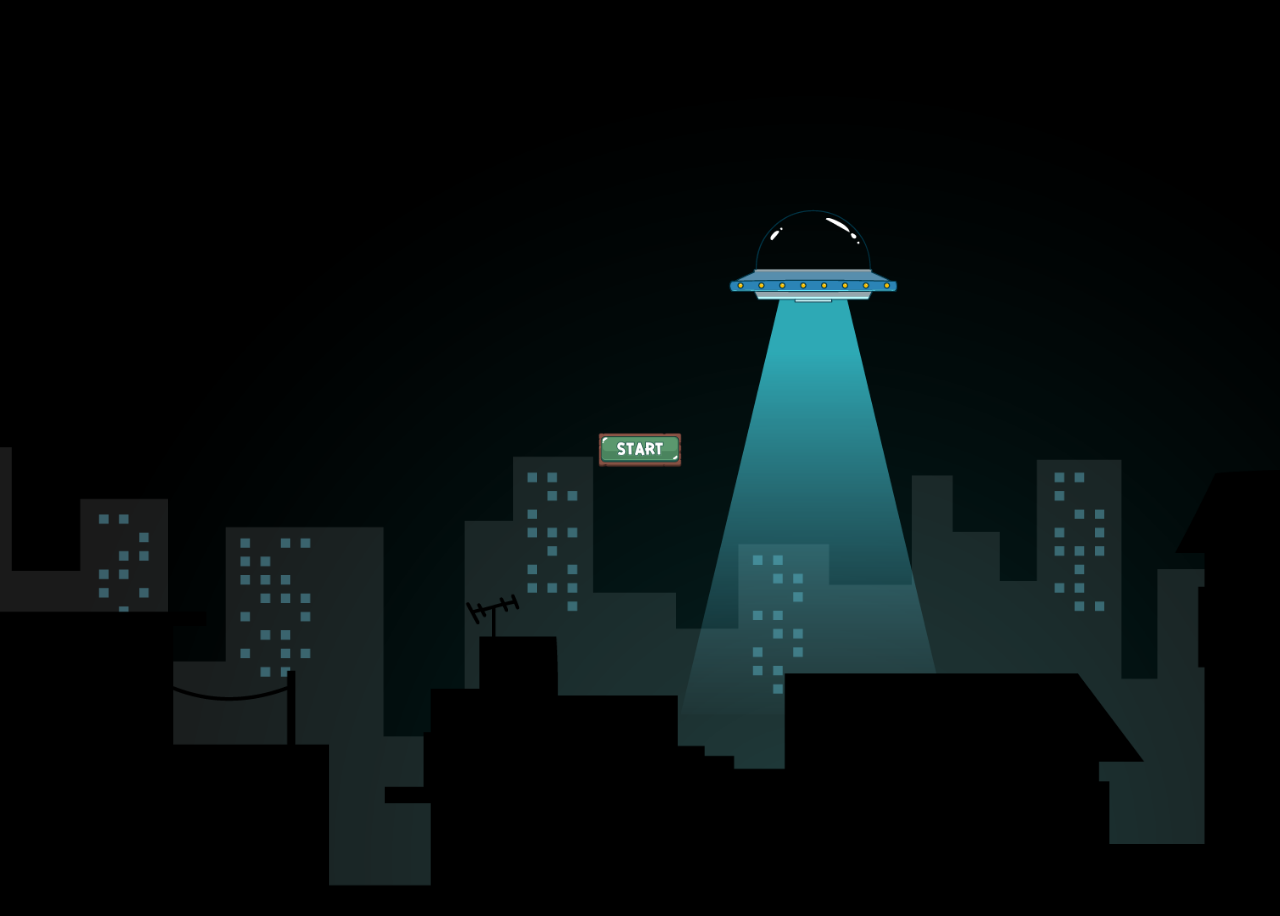
<file: index.html>
<!DOCTYPE html>
<html lang="en">
<head>
    <meta charset="UTF-8">
    <meta http-equiv="X-UA-Compatible" content="IE=edge">
    <meta name="viewport" content="width=device-width, initial-scale=1.0">
    <title> Save-earth </title>
    
</head>



<body>
    
    <div class="startbtn">
      <a href=game.html> <img src="img/st.png"> </a>

    </div>




    <style>
        body{
            width: 100%;
            height: 100vh;
            background-image: url("img/hd.png");
            background-repeat: no-repeat;
            background-size: cover;
            
        }

        img{
             width: 100px;
             text-align: center;
             position: absolute;
             top: 50%;
             left: 50%;
             transform: translate(-50% , -50%);

        }

        @media screen and (min-width: 400px)
         {
         body {
            width: 100%;
            height: 100vh;
            background-image: url("img/hd.png");
            background-repeat: no-repeat;
            background-size: cover ;

           

              }
        
            
         }
        
    </style>
   
    
</body>
</html>
</file>
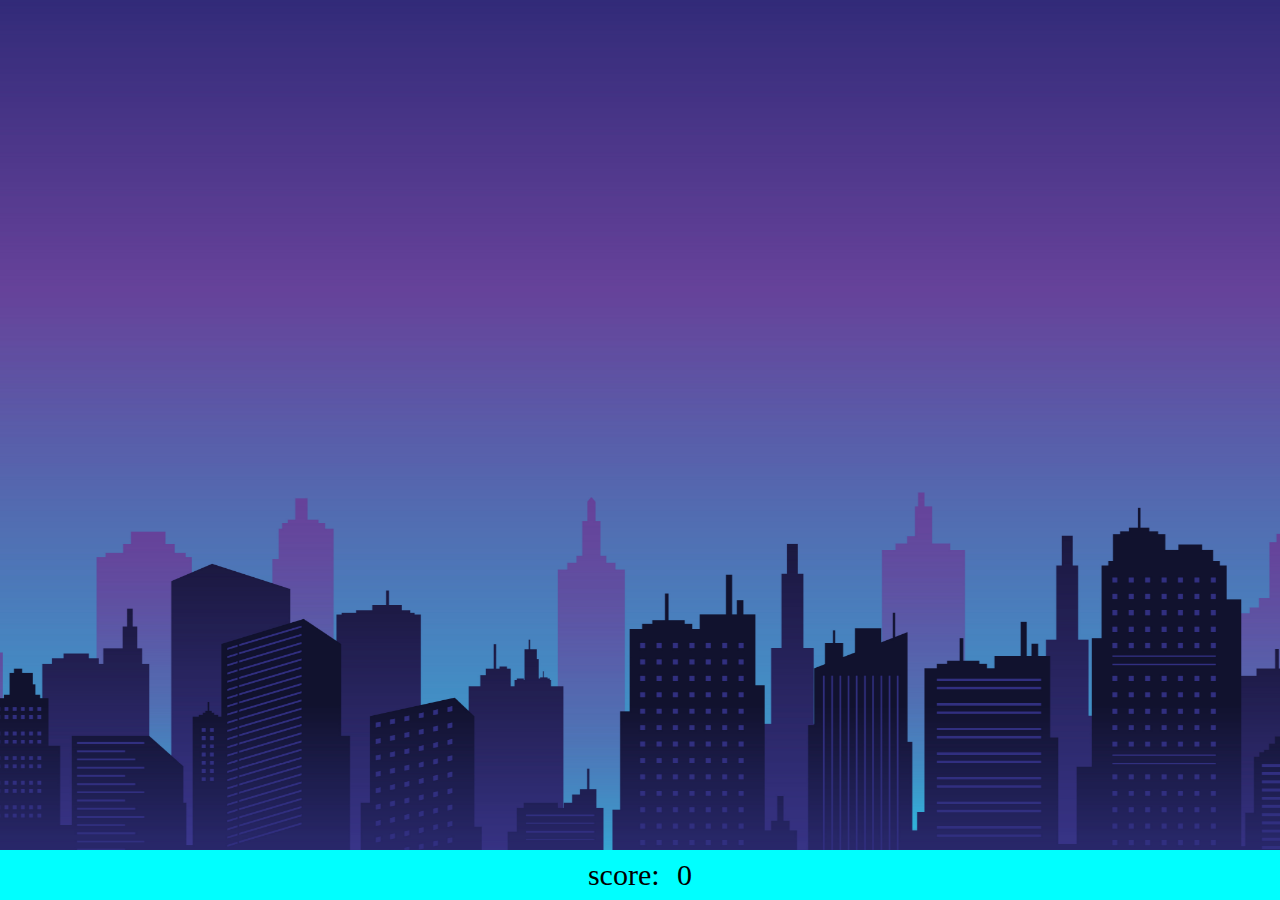
<file: game.html>
<!DOCTYPE html>
<html>
    <head>
    <title> save earth </title>
   
    <link rel="stylesheet" href="game.css">
    </head>


    
<body>
    
    <input type="checkbox" id="duck1" onclick="document.getElementById('audio1').play();">
    <label for="duck1" class="duck"></label>

    <input type="checkbox" id="duck2" onclick="document.getElementById('audio1').play();">
    <label for="duck2" class="duck"></label>

    <input type="checkbox" id="duck3"  onclick="document.getElementById('audio1').play();">
    <label for="duck3" class="duck"></label>

    <input type="checkbox" id="duck4"  onclick="document.getElementById('audio1').play();">
    <label for="duck4" class="duck"></label>

    <input type="checkbox" id="duck5"  onclick="document.getElementById('audio1').play();">
    <label for="duck5" class="duck"></label>

 
    
    <div class="score">

    </div>

    <audio id="audio1" src="bu.mp3" preload="auto"></audio>

</body>
</html>
</file>
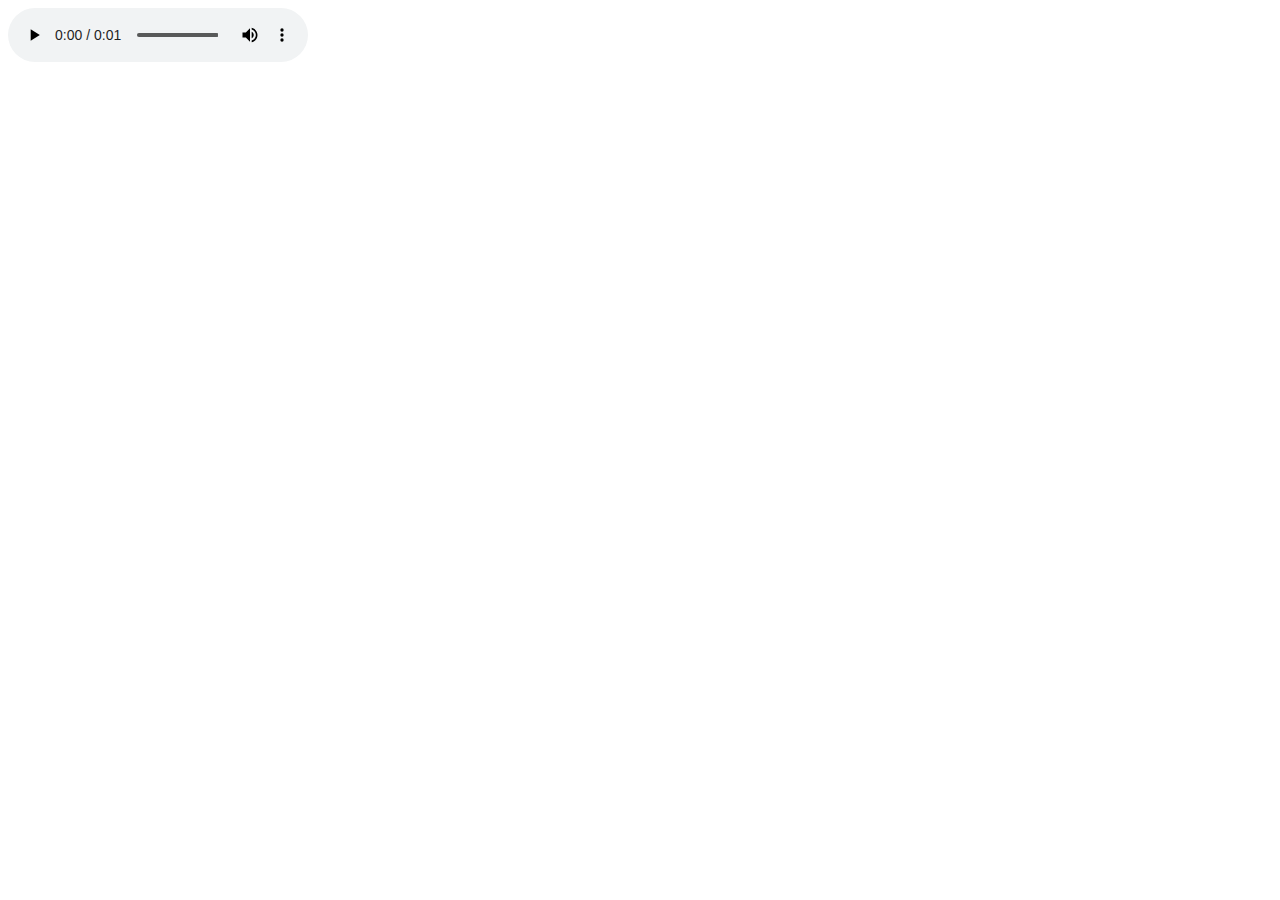
<file: test.html>
<html>
<body>
    <audio controls autoplay loop>
        <source src="music/music.mp3" type="audio/mp3" hidden="none">
        <embed src="music/music.mp3" autostart="true" loop="true" hidden="true"> 
      </audio>
</body>
</html>
</file>
<file: game.css>
body{
    margin: 0;
    padding: 0;
    
    overflow: hidden;
}

body:before
{
    content: '';
    display: block;
    position: fixed;
    width:100%;
    height: 100%;
    z-index: 1;
    background: url("img/city.jpg");
    background-size: cover;
    background-position: center;
}

@keyframes duckfly 
{
    0%
    {
        left: 150%;
        top: 10%;
    }
    25%
    {
        left: 80%;
        top: 30%;
    }
    50%
    {
        left: 50%;
        top: 10%;
    }
    75%
    {
        left: -50%;
        top: 10%;
    }
    100%
    {
        left: 150%;
        top: 10%;
    }

    
}
input + label
{
    position: absolute;
    left: -100px;
    z-index: 1;
    width: 90px;
    height: 90px;
    display: block;
    z-index: 5;
    transform: translate(-50%,-50%);
    background: url(img/bg_ufo.png) ;
    background-size: 100%;
    

    
}

input:checked + label{
    opacity: 0;
    transition: 0.5s;
    transform: rotate(120deg);
    transform-origin: 60%;
    z-index: -5;
}
.duck:nth-last-of-type(1){
    
    animation: duckfly 10s linear 1s infinite;
   
}
.duck:nth-last-of-type(2){
    
    animation: duckfly 20s linear 2s infinite;
   

}
.duck:nth-last-of-type(3){
    
    animation: duckfly 30s linear 3s infinite;
   

}
.duck:nth-last-of-type(4){
    
    animation: duckfly 40s linear 4s infinite;
   

}
.duck:nth-last-of-type(5){
    
    animation: duckfly 50s linear 5s infinite;
    

}
.score{
    position: fixed;
    bottom: 0;
    height: 50px;
    line-height: 50px;
    background-color: #cd0000;
    width: 100%;
    z-index: 2;
    text-align: center;
    font-size: 30px;
}

.score:after{
    content: counter(score);
    display: inline-block;

}
.score:before{
    content: 'score: ';
    display:inline-block;
    margin-right: 10px;
}
input:checked{
    counter-increment: score;
}

 @media screen and (min-width: 600px){
    .score {
       
        width: 100%;
       
        background-color: aqua;
       
    }
  }
</file>
